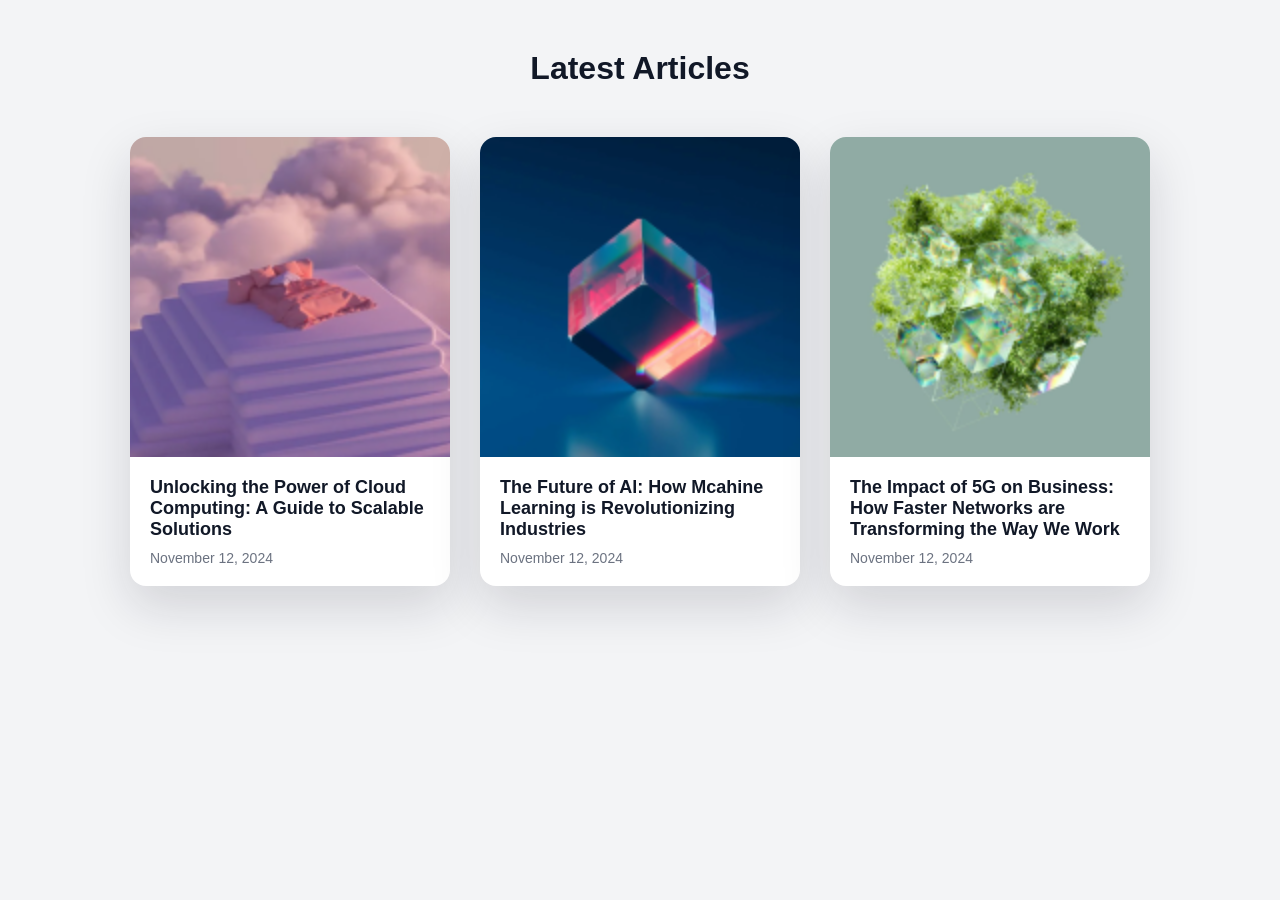
<file: article-listing/index.html>
<!DOCTYPE html>
<html lang="es">
<head>
    <meta charset="UTF-8">
    <title>Article Listing</title>
    <meta name="viewport" content="width=device-width, initial-scale=1.0">
    <link rel="stylesheet" href="styles.css">
</head>
<body>

    <h1 class="main-title">Latest Articles</h1>

    <section class="articles-container">

        <article class="card">
            <img src="images/photo_1.png" alt="Article image 1">
            <div class="content">
                <h2>Unlocking the Power of Cloud Computing: A Guide to Scalable Solutions</h2>
                <p class="date">November 12, 2024</p>
            </div>
        </article>

        <article class="card">
            <img src="images/photo_2.png" alt="Article image 2">
            <div class="content">
                <h2>The Future of Al: How Mcahine Learning is Revolutionizing Industries</h2>
                <p class="date">November 12, 2024</p>
            </div>
        </article>

        <article class="card">
            <img src="images/photo_3.png" alt="Article image 3">
            <div class="content">
                <h2>The Impact of 5G on Business: How Faster Networks are Transforming the Way We Work</h2>
                <p class="date">November 12, 2024</p>
            </div>
        </article>

    </section>

</body>
</html>
</file>
<file: article-listing/styles.css>
* {
    margin: 0;
    padding: 0;
    box-sizing: border-box;
    font-family: Arial, Helvetica, sans-serif;
}

body {
    background: #f3f4f6;
    padding: 50px 20px;
    text-align: center;
}

.main-title {
    margin-bottom: 50px;
    font-size: 32px;
    color: #111827;
}

.articles-container {
    display: flex;
    justify-content: center;
    gap: 30px;
    flex-wrap: wrap;
}

.card {
    background: white;
    width: 320px;
    border-radius: 16px;
    overflow: hidden;
    text-align: left;

    box-shadow: 0px 20px 50px rgba(17, 23, 41, 0.15);
    transition: transform 0.3s ease;
}

.card:hover {
    transform: translateY(-8px);
}

.card img {
    width: 100%;
    display: block;
}

.content {
    padding: 20px;
}

.card h2 {
    font-size: 18px;
    margin-bottom: 10px;
    color: #111827;
}

.date {
    font-size: 14px;
    color: #6b7280;
}

@media (max-width: 768px) {
    .main-title {
        font-size: 26px;
    }

    .card {
        width: 100%;
        max-width: 400px;
    }
}
</file>
